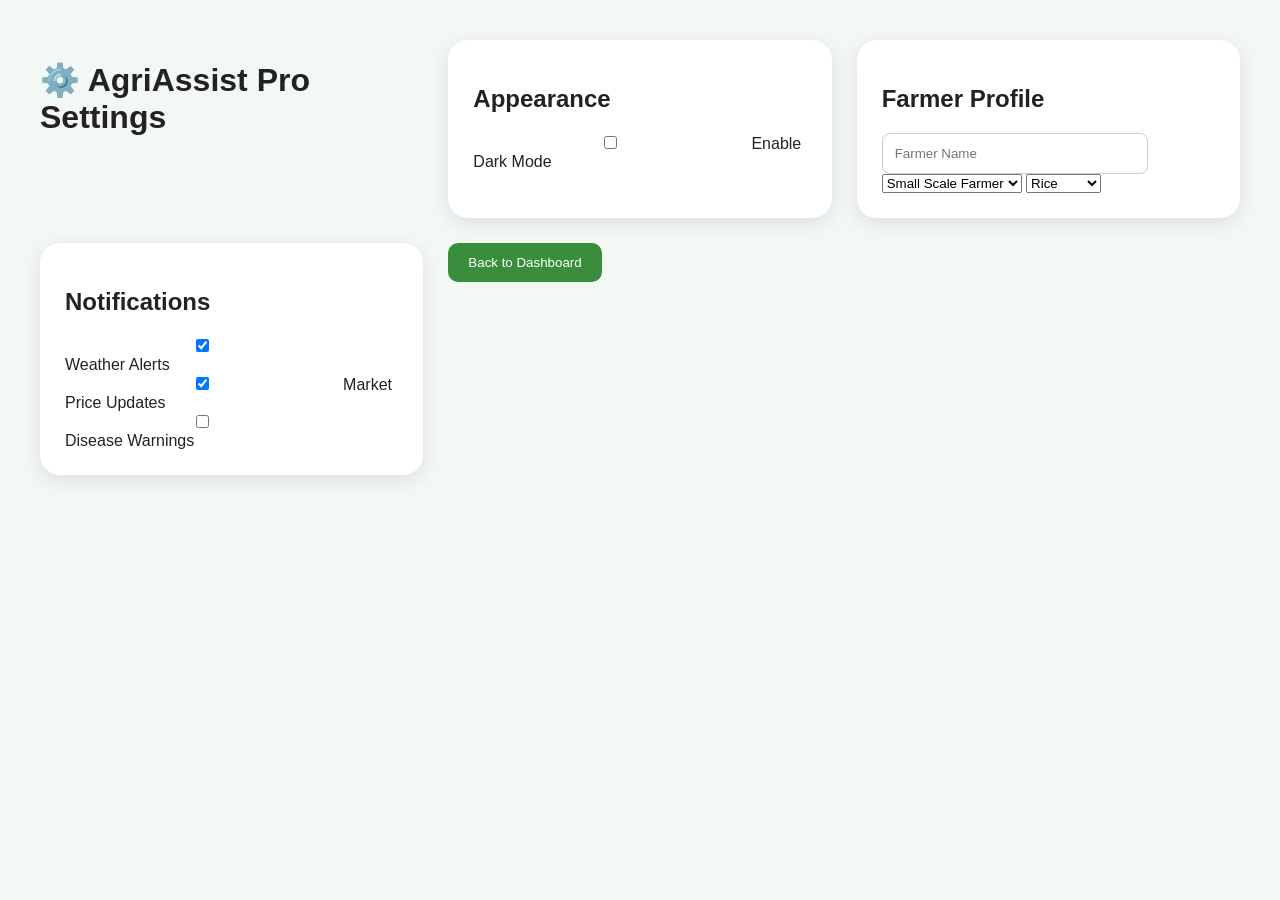
<file: templates/settings.html>
<!DOCTYPE html>
<html>
<head>
    <title>AgriAssist Pro Settings</title>
    <link rel="stylesheet" href="/static/css/style.css">
    <link rel="stylesheet" href="/static/css/dark.css">
</head>

<body>

<div class="container">

<h1>⚙️ AgriAssist Pro Settings</h1>

<div class="card">

<h2>Appearance</h2>

<label>
<input type="checkbox" onclick="toggleDarkMode()">
 Enable Dark Mode
</label>

</div>


<div class="card">

<h2>Farmer Profile</h2>

<input placeholder="Farmer Name">

<select>
<option>Small Scale Farmer</option>
<option>Commercial Farmer</option>
</select>


<select>
<option>Rice</option>
<option>Maize</option>
<option>Beans</option>
<option>Potatoes</option>
</select>

</div>


<div class="card">

<h2>Notifications</h2>

<label>
<input type="checkbox" checked>
 Weather Alerts
</label>

<br>

<label>
<input type="checkbox" checked>
 Market Price Updates
</label>

<br>

<label>
<input type="checkbox">
 Disease Warnings
</label>

</div>


<a href="/dashboard">
<button>
Back to Dashboard
</button>
</a>


</div>


<script src="/static/js/darkmode.js"></script>

</body>
</html>
</file>
<file: static/css/style.css>
*{
box-sizing:border-box;
}


body{

margin:0;
font-family:Arial, sans-serif;
background:#f4f8f4;
color:#222;

}



nav{

display:flex;
justify-content:space-between;
align-items:center;
padding:20px 40px;
background:#2e7d32;
color:white;

}



.logo{

font-size:28px;
font-weight:bold;

}



button{

background:#388e3c;
color:white;
border:none;
padding:12px 20px;
border-radius:10px;
cursor:pointer;

}



.hero{

padding:80px 30px;
text-align:center;
background:linear-gradient(
135deg,
#2e7d32,
#81c784
);

color:white;

}



.hero h1{

font-size:50px;

}



.hero p{

font-size:20px;
max-width:700px;
margin:auto;

}



.container{

padding:40px;

display:grid;

grid-template-columns:
repeat(auto-fit,minmax(300px,1fr));

gap:25px;

}




.card{

background:white;

padding:25px;

border-radius:20px;

box-shadow:0 5px 20px rgba(0,0,0,.1);

}




input{

width:80%;

padding:12px;

border-radius:8px;

border:1px solid #ccc;

}



.about{

padding:50px;

text-align:center;

}



.features{

display:flex;

gap:20px;

justify-content:center;

flex-wrap:wrap;

}



.features div{

width:300px;

padding:20px;

}



footer{

text-align:center;

padding:20px;

background:#222;

color:white;

}



@media(max-width:600px){

.hero h1{

font-size:35px;

}


.container{

padding:15px;

}

}
</file>
<file: static/css/dark.css>
.dark{

background:#121212;
color:white;

}


.dark .card{

background:#1e1e1e;
color:white;

}


.dark input{

background:#333;
color:white;

}


.dark nav{

background:#111;

}
</file>
